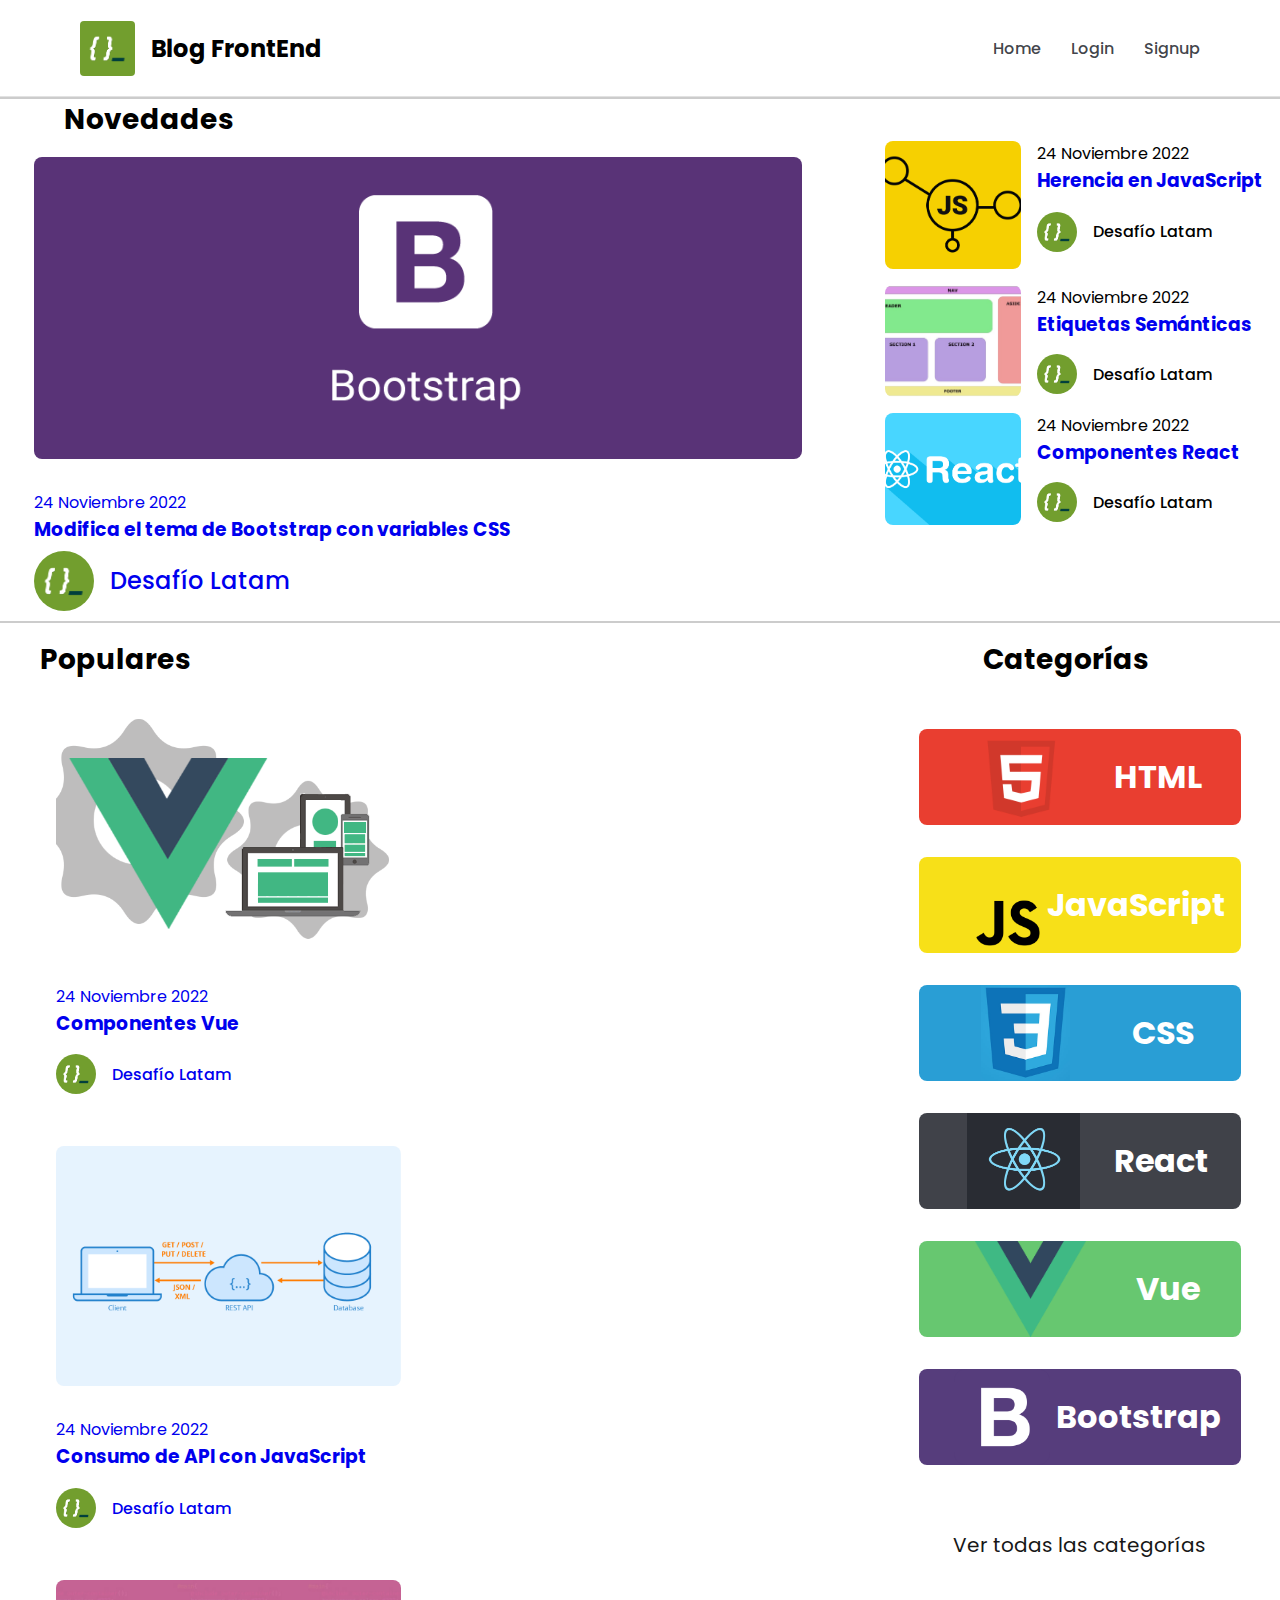
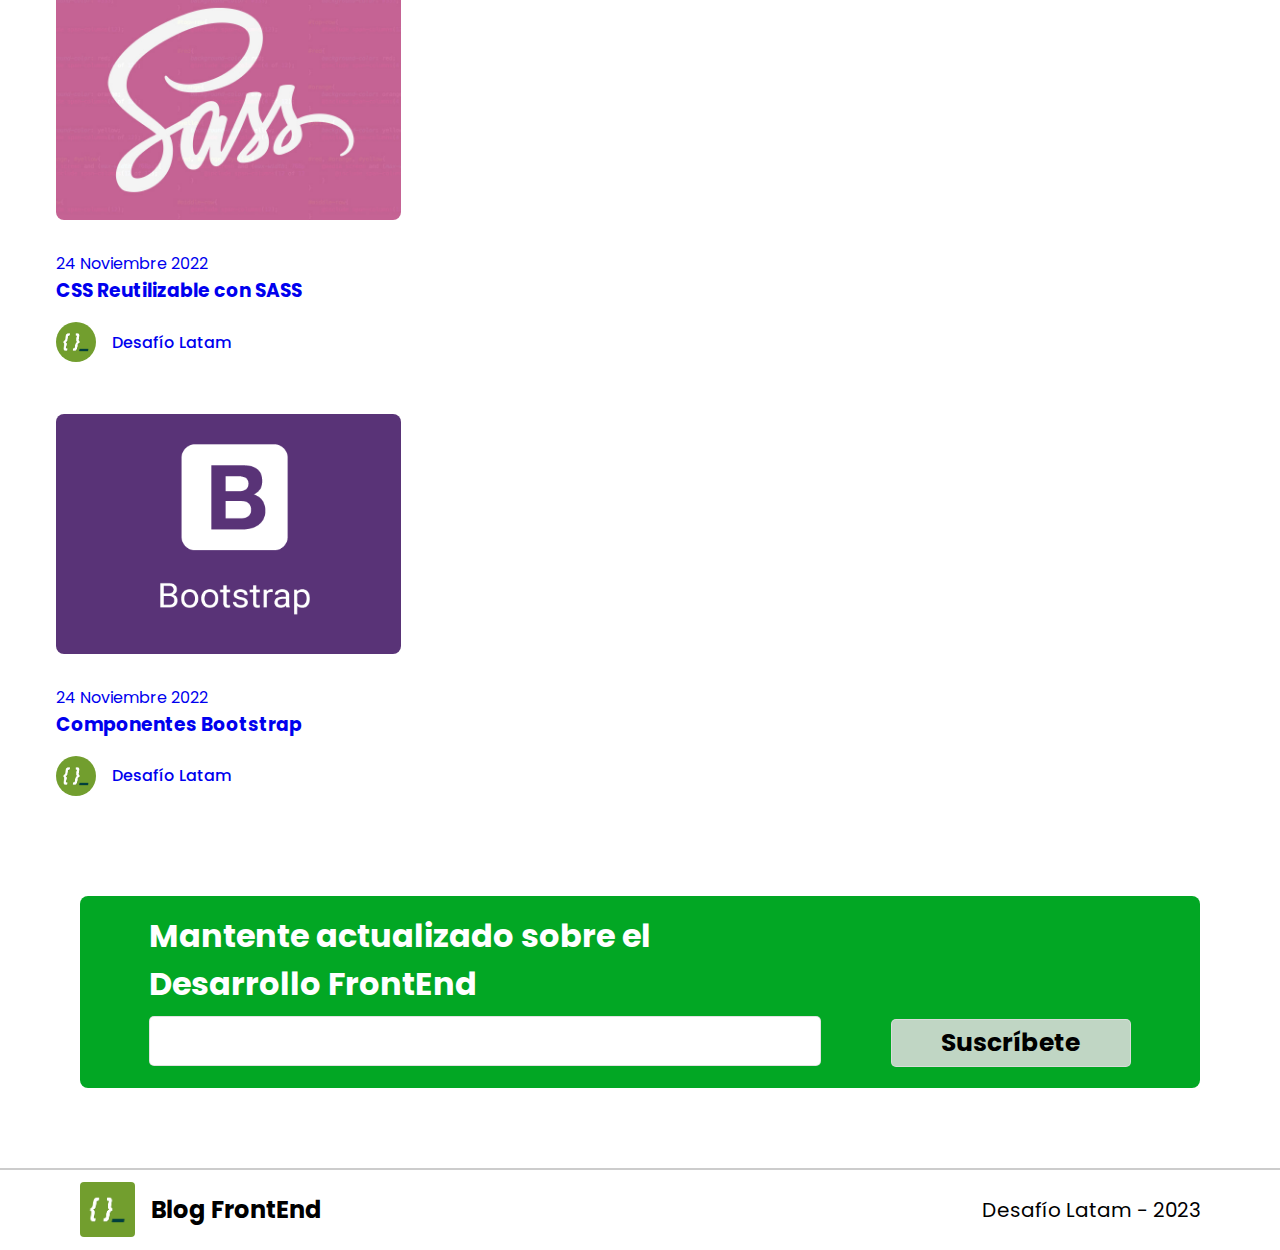
<file: sass/index.html>
<!DOCTYPE html>
<html lang="es-CL">
<head>
    <meta charset="UTF-8" />
    <meta name="viewport" content="width=device-width, initial-scale=1.0" />
    <meta name="author" content="N. Armijo" />
    <meta name="description" content="Posts relacionados al frontend" />
    <meta name="keywords" content="blog, frontend" />
    <title>Blog BEM</title>
    <!-- Google Fonts Poppins -->
    <link rel="preconnect" href="https://fonts.googleapis.com" />
    <link rel="preconnect" href="https://fonts.gstatic.com" crossorigin />
    <link href="https://fonts.googleapis.com/css2?family=Poppins:ital,wght@0,100;0,200;0,300;0,400;0,500;0,600;0,700;0,800;0,900;1,100;1,200;1,300;1,400;1,500;1,600;1,700;1,800;1,900&display=swap" rel="stylesheet" />
    <link rel="stylesheet" href="./assets/css/main.css" />
</head>
<body>
    <header class="header">
        <nav class="nav">
            <div class="logo">
                <img class="logo__img" src="./assets/img/logos/adl.png" alt="logo adl"/>
                <h1 class="logo__title">Blog FrontEnd</h1>
            </div>
            <ul class="nav__links">
                <li><a href="./index.html" class="nav__link">Home</a></li>
                <li><a href="./login.html" class="nav__link">Login</a></li>
                <li><a href="./registro.html" class="nav__link">Signup</a></li>
            </ul>
        </nav>
    </header>
    <section class="section--with-border">
        <h2 class="section__title">Novedades</h2>
        <div class="h-container">
            <div class="v-post">
                <a href="./post.html">
                    <img class="v-post__img" src="./assets/img/posts/bootstrap.png" alt="Bootstrap Logo" />
                    <span class="v-post__date">24 Noviembre 2022</span>
                    <h3 class="v-post__title">Modifica el tema de Bootstrap con variables CSS</h3>            
                    <div class="user">
                        <img class="user__img" src="./assets/img/logos/adl.png" alt="logo autor adl" />
                        <span class="user__text">Desafío Latam</span>
                    </div>
                </a>
            </div>
            <div class="aside-container">
                <div class="h-post">
                    <img class="h-post__img" src="./assets/img/posts/Herencia-JS.png" alt="Herencia JS" />
                    <div class="h-post__content">
                        <span class="h-post__date">24 Noviembre 2022</span>
                        <h3 class="h-post__title"><a href="./post.html">Herencia en JavaScript</a></h3>
                        <div class="user">
                            <img class="user__img--small" src="./assets/img/logos/adl.png" alt="logo autor adl" />
                            <span class="user__text--small">Desafío Latam</span>
                        </div>
                    </div>
                </div>
                <div class="h-post">
                    <img class="h-post__img" src="./assets/img/posts/Etiquetas-semánticas-HTML.png" alt="Etiquetas semánticas HTML" />
                    <div class="h-post__content">
                        <span class="h-post__date">24 Noviembre 2022</span>
                        <h3 class="h-post__title"><a href="./post.html">Etiquetas Semánticas</a></h3>
                        <div class="user">
                            <img class="user__img--small" src="./assets/img/logos/adl.png" alt="logo autor adl" />
                            <span class="user__text--small">Desafío Latam</span>
                        </div>
                    </div>
                </div>
                <div class="h-post">
                    <img class="h-post__img" src="./assets/img/posts/reactComponents.png" alt="Componentes React" />
                    <div class="h-post__content">
                        <span class="h-post__date">24 Noviembre 2022</span>
                        <h3 class="h-post__title"><a href="./post.html">Componentes React</a></h3>
                        <div class="user">
                            <img class="user__img--small" src="./assets/img/logos/adl.png" alt="logo autor adl" />
                            <span class="user__text--small">Desafío Latam</span>
                        </div>
                    </div>
                </div>
            </div>
        </div>
    </section>
    <section class="section--with-border">
        <div class="h-container">
            <div class="posts-container">
                <h2 class="posts-container__title">Populares</h2>
                <div class="v-post v-post--small">
                    <a href="./post.html">
                        <img class="v-post__img" src="./assets/img/posts/vue-components.png" alt="Componentes Vue"/>
                        <span class="v-post__date">24 Noviembre 2022</span>
                        <h3 class="v-post__title">Componentes Vue</h3>
                        <div class="user">
                            <img class="user__img--small" src="./assets/img/logos/adl.png" alt="logo autor adl"/>
                            <span class="user__text--small">Desafío Latam</span>
                        </div>
                    </a>
                    
                </div>  
                <div class="v-post v-post--small">
                    <a href="./post.html">
                        <img class="v-post__img" src="./assets/img/posts/api-js.png" alt="Consumo de API con JavaScript" />
                        <span class="v-post__date">24 Noviembre 2022</span>
                        <h3 class="v-post__title">Consumo de API con JavaScript</h3>
                        <div class="user">
                            <img class="user__img--small" src="./assets/img/logos/adl.png" alt="logo autor adl" />
                            <span class="user__text--small">Desafío Latam</span>
                        </div>
                    </a>
                </div>
                <div class="v-post v-post--small">
                    <a href="./post.html">
                        <img class="v-post__img" src="./assets/img/posts/sass.jpg" alt="CSS Reutilizable con SASS" />
                        <span class="v-post__date">24 Noviembre 2022</span>
                        <h3 class="v-post__title">CSS Reutilizable con SASS</h3>
                        <div class="user">
                            <img class="user__img--small" src="./assets/img/logos/adl.png" alt="logo autor adl" />
                            <span class="user__text--small">Desafío Latam</span>
                        </div>
                    </a>
                </div>
                <div class="v-post v-post--small">
                    <a href="./post.html">
                        <img class="v-post__img" src="./assets/img/posts/bootstrap.png" alt="Componentes Bootstrap" />
                        <span class="v-post__date">24 Noviembre 2022</span>
                        <h3 class="v-post__title">Componentes Bootstrap</h3>
                        <div class="user">
                            <img class="user__img--small" src="./assets/img/logos/adl.png" alt="logo autor adl" />
                            <span class="user__text--small">Desafío Latam</span>
                        </div>
                    </a>
                </div>
            </div>
            <div class="aside-container">
                <h2 class="aside-container__title">Categorías</h2>
                <a href="/post.html">
                    <div class="categoria categoria--html">
                        <img class="categoria__img" src="./assets/img/logos/html.png" alt="HTML Logo" />
                        <span class="categoria__text">HTML</span>
                    </div>
                </a>
                <a href="./post.html">
                    <div class="categoria categoria--js">
                        <img class="categoria__img" src="./assets/img/logos/js.png" alt="JavaScript Logo" />
                        <span class="categoria__text">JavaScript</span>
                    </div>
                </a>
                <a href="./post.html">
                    <div class="categoria categoria--css">
                        <img class="categoria__img" src="./assets/img/logos/css.png" alt="CSS Logo" />
                        <span class="categoria__text">CSS</span>
                    </div>
                </a>
                <a href="./post.html">
                    <div class="categoria categoria--react">
                        <img class="categoria__img" src="./assets/img/logos/react.png" alt="React Logo" />
                        <span class="categoria__text">React</span>
                    </div>
                </a>
                <a href="./post.html">
                    <div class="categoria categoria--vue">
                        <img class="categoria__img" src="./assets/img/logos/vue.png" alt="Vue Logo" />
                        <span class="categoria__text">Vue</span>
                    </div>
                </a>
                <a href="./post.html">
                    <div class="categoria categoria--bootstrap">
                        <img class="categoria__img" src="./assets/img/logos/bootstrap-logo.png" alt="Bootstrap Logo" />
                        <span class="categoria__text">Bootstrap</span>
                    </div>
                </a>
                <div class="categoria ">
                    <a href="./post.html">
                        <span class="categoria__text--black">Ver todas las categorías</span>
                    </a>
                </div>
            </div>
        </div>
    </section>
    <section class="suscripcion">
        <div class="suscripcion__main">
            <h2 class="suscripcion__title">Mantente actualizado sobre el Desarrollo FrontEnd</h2>
            <input type="email" name="email" id="email" class="input--wide">
        </div>
        <div class="suscripcion__aside">
            <a href="login.html" class="btn btn--suscripcion btn__text--bold">Suscríbete</a>
        </div>
    </section>
    <footer>
        <div class="footer">
            <div class="logo">
                <img class="logo__img" src="./assets/img/logos/adl.png" alt="logo adl" />
                <p class="logo__title">Blog FrontEnd</p>
            </div>
            <span class="footer__text">Desafío Latam - 2023</span>
        </div>
    </footer>
</body>
</html>
</file>
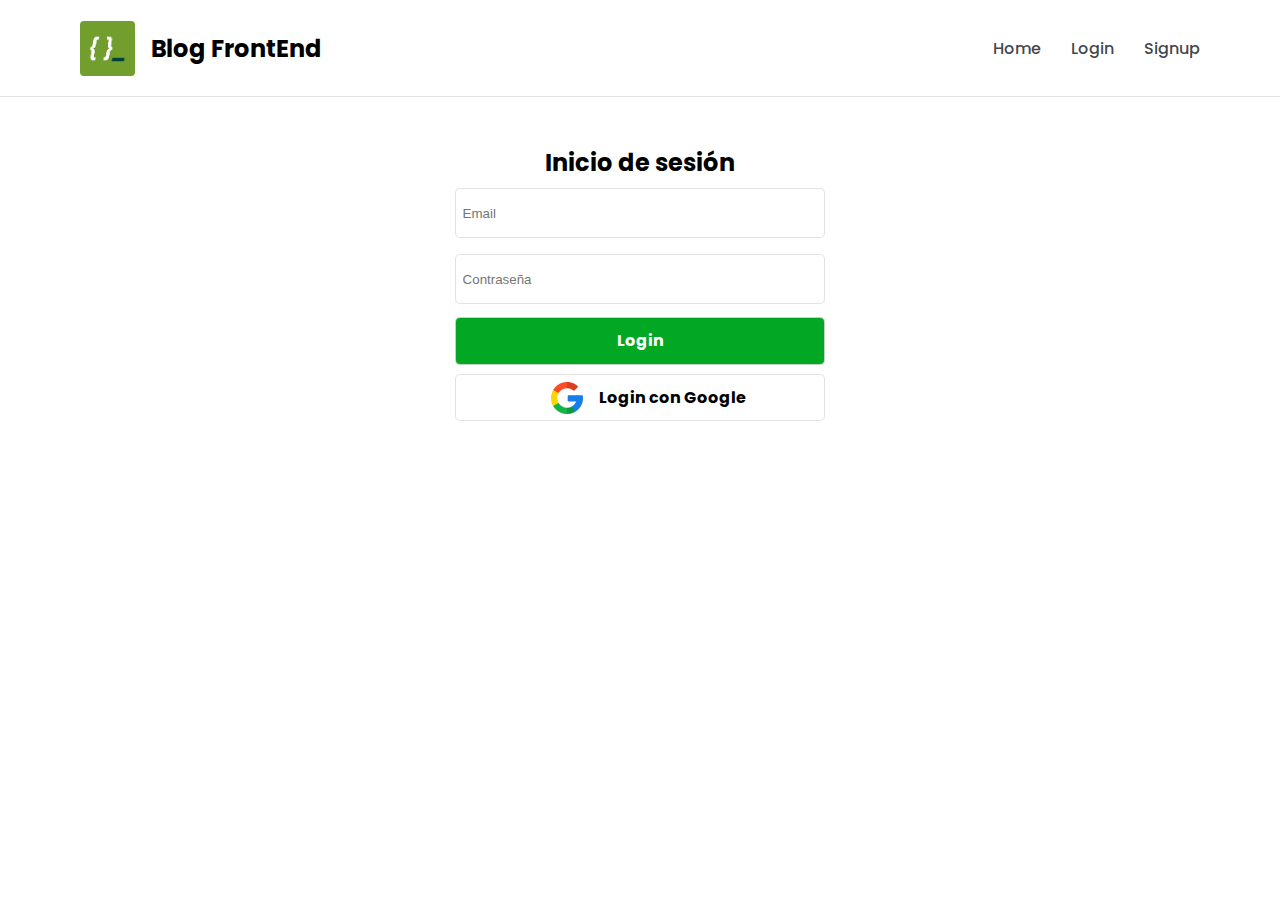
<file: sass/login.html>
<!DOCTYPE html>
<html lang="es-CL">
<head>
  <meta charset="UTF-8">
  <meta name="viewport" content="width=device-width, initial-scale=1.0">
  <title>Login</title>

  <!-- Font -->
  <link rel="preconnect" href="https://fonts.googleapis.com">
  <link rel="preconnect" href="https://fonts.gstatic.com" crossorigin>
  <link href="https://fonts.googleapis.com/css2?family=Poppins:ital,wght@0,100;0,200;0,300;0,400;0,500;0,600;0,700;0,800;0,900;1,100;1,200;1,300;1,400;1,500;1,600;1,700;1,800;1,900&display=swap" rel="stylesheet">

  <!-- CSS -->
  <link rel="stylesheet" href="assets/css/main.css">
</head>
<body>
    <header class="header">
        <nav class="nav">
            <div class="logo">
                <img class="logo__img" src="./assets/img/logos/adl.png" alt="logo adl"/>
                <h1 class="logo__title">Blog FrontEnd</h1>
            </div>
            <ul class="nav__links">
                <li><a href="./index.html" class="nav__link">Home</a></li>
                <li><a href="./login.html" class="nav__link">Login</a></li>
                <li><a href="./registro.html" class="nav__link">Signup</a></li>
            </ul>
        </nav>
    </header>
    <form action="" class="form">
        <h2>Inicio de sesión</h2>
        <input type="text" name="email" id="email" placeholder="Email">
        <input type="password" name="password" id="password" placeholder="Contraseña">
        <a class="btn btn--login btn--wide" href="./index.html">Login</a>
        <a class="btn btn--google btn--wide btn__text--bold" href="/index.html">
        <img src="./assets/img/logos/google.png" alt="Logo de google" class="btn__img">Login con Google</a>    
    </form>
</body>
</html>
</file>
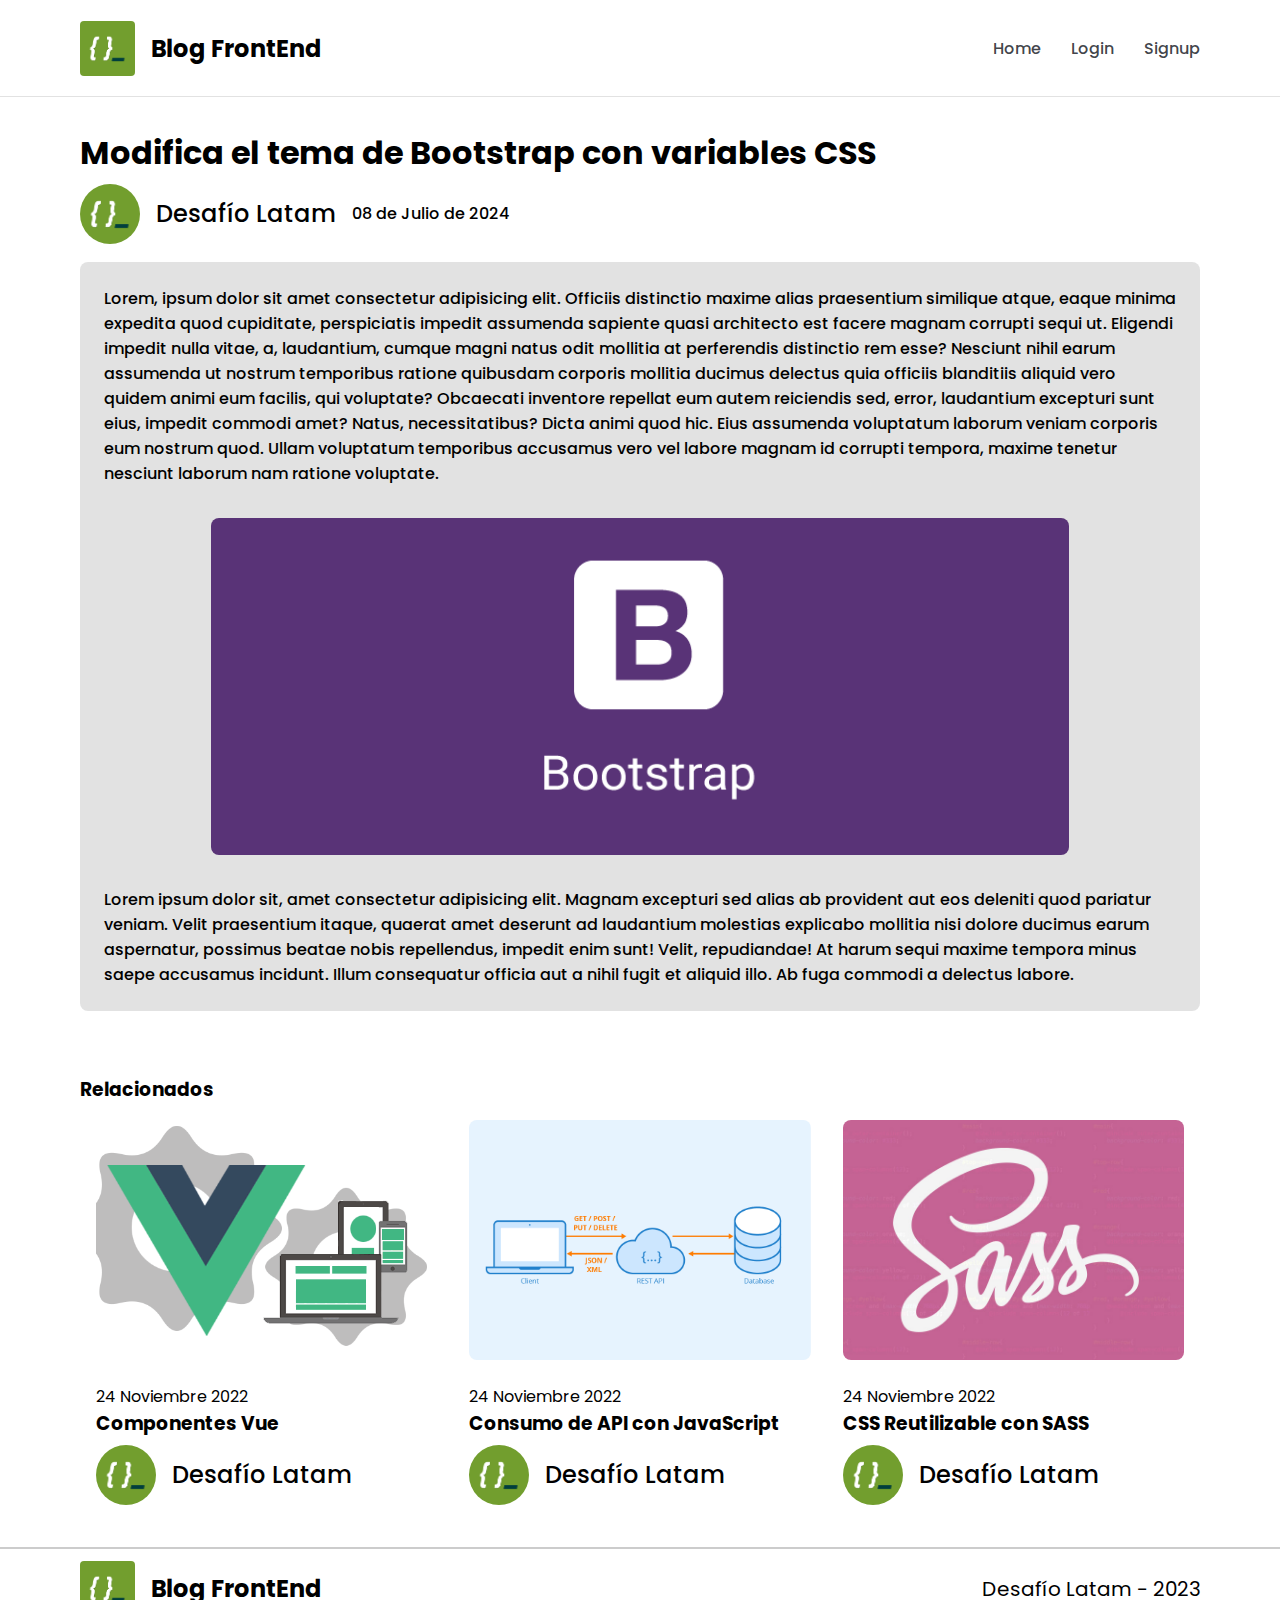
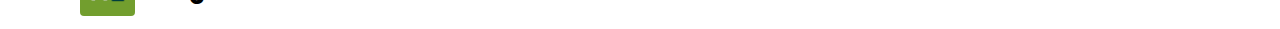
<file: sass/post.html>
<!DOCTYPE html>
<html lang="es-CL">
<head>
  <meta charset="UTF-8">
  <meta name="viewport" content="width=device-width, initial-scale=1.0">
  <title>Blog FrontEnd</title>

  <!-- Font -->
  <link rel="preconnect" href="https://fonts.googleapis.com">
  <link rel="preconnect" href="https://fonts.gstatic.com" crossorigin>
  <link href="https://fonts.googleapis.com/css2?family=Poppins:ital,wght@0,100;0,200;0,300;0,400;0,500;0,600;0,700;0,800;0,900;1,100;1,200;1,300;1,400;1,500;1,600;1,700;1,800;1,900&display=swap" rel="stylesheet">

  <!-- CSS -->
  <link rel="stylesheet" href="assets/css/main.css">
</head>
<body>
  <header class="header">
    <nav class="nav">
      <div class="logo">
          <img class="logo__img" src="./assets/img/logos/adl.png" alt="logo adl"/>
          <h1 class="logo__title">Blog FrontEnd</h1>
      </div>
      <ul class="nav__links">
        <li><a href="./index.html" class="nav__link">Home</a></li>
        <li><a href="./login.html" class="nav__link">Login</a></li>
        <li><a href="./registro.html" class="nav__link">Signup</a></li>
      </ul>
    </nav>
  </header>

  <!-- Blog -->
  
  <div class="section">
    <!-- Título -->
    <h1>Modifica el tema de Bootstrap con variables CSS</h1>

    <!-- Componente Usuario -->
    <div class="user">
      <img class="user__img" src="assets/img/logos/adl.png" alt="foto usuario">
      <span class="user__text">Desafío Latam</span>
      <span class="user__date">08 de Julio de 2024</span>
    </div>
    <!-- fecha -->

    <div class="post-full-screen">
      <p>Lorem, ipsum dolor sit amet consectetur adipisicing elit. Officiis distinctio maxime alias praesentium similique atque, eaque minima expedita quod cupiditate, perspiciatis impedit assumenda sapiente quasi architecto est facere magnam corrupti sequi ut. Eligendi impedit nulla vitae, a, laudantium, cumque magni natus odit mollitia at perferendis distinctio rem esse? Nesciunt nihil earum assumenda ut nostrum temporibus ratione quibusdam corporis mollitia ducimus delectus quia officiis blanditiis aliquid vero quidem animi eum facilis, qui voluptate? Obcaecati inventore repellat eum autem reiciendis sed, error, laudantium excepturi sunt eius, impedit commodi amet? Natus, necessitatibus? Dicta animi quod hic. Eius assumenda voluptatum laborum veniam corporis eum nostrum quod. Ullam voluptatum temporibus accusamus vero vel labore magnam id corrupti tempora, maxime tenetur nesciunt laborum nam ratione voluptate.</p>
      <img class="post-full-screen__img" src="assets/img/posts/bootstrap.png" alt="">
      <p>Lorem ipsum dolor sit, amet consectetur adipisicing elit. Magnam excepturi sed alias ab provident aut eos deleniti quod pariatur veniam. Velit praesentium itaque, quaerat amet deserunt ad laudantium molestias explicabo mollitia nisi dolore ducimus earum aspernatur, possimus beatae nobis repellendus, impedit enim sunt! Velit, repudiandae! At harum sequi maxime tempora minus saepe accusamus incidunt. Illum consequatur officia aut a nihil fugit et aliquid illo. Ab fuga commodi a delectus labore.</p>
    </div>

    <!-- Post Principal -->
  </div>



  <!-- Componente Carta/Post Horizontal -->
  <div class="section">
    <h3>Relacionados</h3>
    <div class="h-container">
      <div class="v-post v-post--small">
        <img class="v-post__img" src="assets/img/posts/vue-components.png" alt="Bootstrap Logo">
        <span class="v-post__date">
          24 Noviembre 2022
        </span>
        <h3 class="v-post__title">Componentes Vue</h3>
  
        <div class="user user--small">
          <img class="user__img" src="assets/img/logos/adl.png" alt="foto usuario">
          <span class="user__text">Desafío Latam</span>
        </div>
      </div>
  
      <div class="v-post v-post--small">
        <img class="v-post__img" src="assets/img/posts/api-js.png" alt="Bootstrap Logo">
        <span class="v-post__date">
          24 Noviembre 2022
        </span>
        <h3 class="v-post__title">Consumo de API con JavaScript</h3>
  
        <div class="user user--small">
          <img class="user__img" src="assets/img/logos/adl.png" alt="foto usuario">
          <span class="user__text">Desafío Latam</span>
        </div>
      </div>
  
      <div class="v-post v-post--small">
        <img class="v-post__img" src="assets/img/posts/sass.jpg" alt="Bootstrap Logo">
        <span class="v-post__date">
          24 Noviembre 2022
        </span>
        <h3 class="v-post__title">CSS Reutilizable con SASS</h3>
  
        <div class="user user--small">
          <img class="user__img" src="assets/img/logos/adl.png" alt="foto usuario">
          <span class="user__text">Desafío Latam</span>
        </div>
      </div>
    </div>
  </div>
  
  <footer>
    <div class="footer">
        <div class="logo">
            <img class="logo__img" src="./assets/img/logos/adl.png" alt="logo adl" />
            <p class="logo__title">Blog FrontEnd</p>
        </div>
        <span class="footer__text">Desafío Latam - 2023</span>
    </div>
</footer>
</body>
</html>
</file>
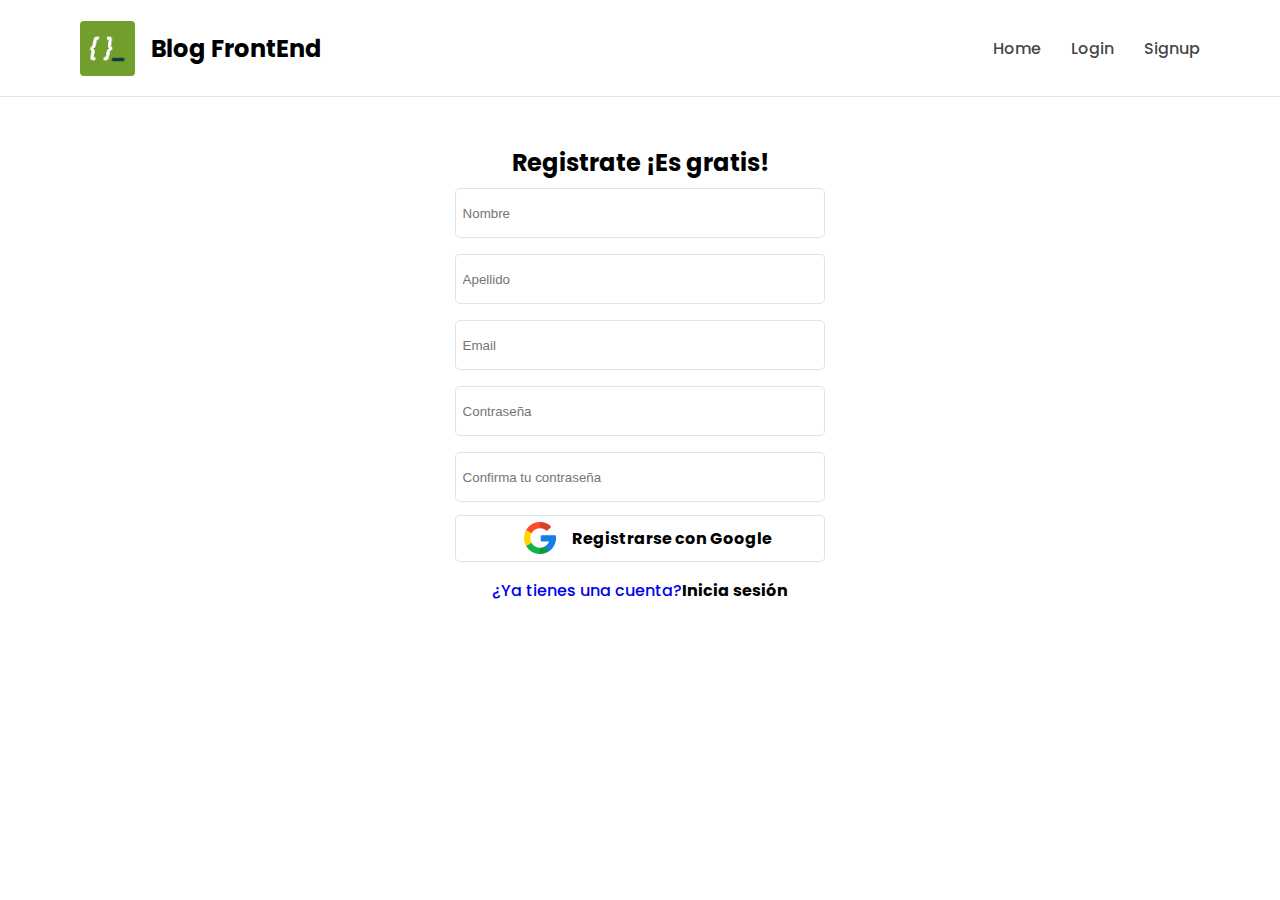
<file: sass/registro.html>
<!DOCTYPE html>
<html lang="es-CL">
  <head>
    <meta charset="UTF-8" />
    <meta name="viewport" content="width=device-width, initial-scale=1.0" />
    <title>Registrarse</title>

    <!-- Font -->
    <link rel="preconnect" href="https://fonts.googleapis.com" />
    <link rel="preconnect" href="https://fonts.gstatic.com" crossorigin />
    <link
      href="https://fonts.googleapis.com/css2?family=Poppins:ital,wght@0,100;0,200;0,300;0,400;0,500;0,600;0,700;0,800;0,900;1,100;1,200;1,300;1,400;1,500;1,600;1,700;1,800;1,900&display=swap"
      rel="stylesheet"
    />

    <!-- CSS -->
    <link rel="stylesheet" href="assets/css/main.css" />
  </head>
  <body>
    <!-- inicio nav -->
    <header class="header">
      <nav class="nav">
        <div class="logo">
          <img class="logo__img" src="./assets/img/logos/adl.png" alt="logo adl"/>
          <h1 class="logo__title">Blog FrontEnd</h1>
        </div>
        <ul class="nav__links">
          <li><a href="./index.html" class="nav__link">Home</a></li>
          <li><a href="./login.html" class="nav__link">Login</a></li>
          <li><a href="./registro.html" class="nav__link">Signup</a></li>
        </ul>
      </nav>
    </header>
    <form action="" class="form">
      <h2>Registrate ¡Es gratis!</h2>
      <input type="text" name="nombre" id="nombre" placeholder="Nombre" />
      <input type="text" name="apellido" id="apellido" placeholder="Apellido" />
      <input type="email" name="email" id="email" placeholder="Email" />
      <input type="password" name="password" id="password" placeholder="Contraseña"/>
      <input type="password" name="password2"id="password2" placeholder="Confirma tu contraseña"/>
      <a class="btn btn--google btn--wide btn__text--bold" href="/login.html">
        <img src="./assets/img/logos/google.png" alt="Logo de google" class="btn__img"/>Registrarse con Google</a>
      <a class="btn btn--no-border btn--wide" href="/login.html">¿Ya tienes una cuenta?<span class="btn__text--bold">Inicia sesión</span></a>
    </form>
  </body>
</html>
</file>
<file: sass/assets/css/main.css>
* {
  margin: 0;
  padding: 0;
  box-sizing: border-box;
  border: 0;
}

body {
  font-family: "Poppins", sans-serif;
  color: #171717;
  font-weight: 500;
}

footer {
  border-top: solid 2px #CCCCCC;
}

html, body {
  font-family: "Poppins", sans-serif;
  font-weight: 500;
}

.header {
  padding: 2rem 5rem;
  border-bottom: 1px solid rgba(221, 221, 221, 0.8666666667);
}

.h-container {
  width: 100%;
  display: flex;
  flex-direction: row;
  justify-content: space-around;
}

.posts-container {
  display: flex;
  flex-direction: row;
  flex-wrap: wrap;
  gap: 1rem;
  width: 60%;
  padding-top: 1rem;
}

.aside-container {
  margin-left: 2rem;
  display: flex;
  flex-direction: column;
}

.section {
  padding: 2rem 5rem;
}

.suscripcion {
  height: 12rem;
  margin: 5rem;
}

.form {
  padding: 3rem 1.5rem;
  margin: auto;
  display: flex;
  justify-content: center;
  flex-direction: column;
  align-items: center;
}

.footer {
  display: flex;
  justify-content: space-between;
  align-items: center;
  margin: 0 5rem;
}
.footer__text {
  font-weight: 400;
  font-size: 20px;
}

.nav {
  height: 2rem;
  display: flex;
  align-items: center;
  justify-content: space-between;
}
.nav__text {
  color: #000000;
  font-weight: 700;
  font-size: 2rem;
}
.nav__links {
  list-style: none;
  display: flex;
}
.nav__link {
  padding-left: 1.875rem;
  text-decoration: none;
  color: rgba(41, 44, 51, 0.8941176471);
}

.logo {
  display: flex;
  flex-direction: row;
  align-items: center;
  height: 5rem;
}
.logo__img {
  height: 55px;
  width: 55px;
  border-radius: 4px;
}
.logo__title {
  font-weight: 700;
  font-size: 24px;
  padding-left: 1rem;
}

.suscripcion {
  background-color: #02A724;
  border-radius: 0.5rem;
  display: flex;
  justify-content: space-evenly;
}
.suscripcion__main {
  width: 60%;
  margin-bottom: 1rem;
  display: flex;
  flex-direction: column;
  justify-content: space-between;
}
.suscripcion__title {
  margin-top: 1rem;
  font-size: 2rem;
  color: white;
}
.suscripcion__aside {
  align-self: self-end;
  padding-bottom: 1rem;
}

.v-post {
  margin: 1rem;
  display: flex;
  flex-direction: column;
  width: 60%;
}
.v-post__date {
  font-weight: 400;
  font-size: 1rem;
}
.v-post__img {
  border-radius: 0.5rem;
  margin-bottom: 1.5rem;
  object-fit: cover;
  width: 100%;
}
.v-post__title {
  font-weight: 700;
}
.v-post--small {
  width: 45%;
}
.v-post--small .v-post__img {
  height: 15rem;
}

.h-post {
  display: flex;
  flex-direction: row;
  height: 8rem;
}
.h-post:not(:first-of-type) {
  padding-top: 1rem;
}
.h-post__content {
  display: flex;
  flex-direction: column;
}
.h-post__img {
  height: 100%;
  border-radius: 8px;
  margin-right: 1rem;
  width: 8.5rem;
  object-fit: cover;
}
.h-post__date {
  font-weight: 400;
  font-size: 1rem;
}
.h-post__title {
  font-weight: 700;
}

.post-full-screen {
  width: 100%;
  margin-top: 1.5rem;
  background-color: rgba(221, 221, 221, 0.8666666667);
  display: flex;
  flex-direction: column;
  row-gap: 2rem;
  border-radius: 0.5rem;
  padding: 1.5rem 1.5rem;
}
.post-full-screen__img {
  display: inline-block;
  justify-self: center;
  border-radius: 0.5rem;
  margin-inline: auto;
  width: 80%;
}

.section__title {
  margin: 0 4rem;
  width: 100%;
  font-size: 28px;
}
.section--with-border {
  border-top: solid 2px #CCCCCC;
}

.aside-container__title {
  margin: 0 4rem;
  width: 100%;
  font-size: 28px;
  padding: 1rem 0;
}

.posts-container__title {
  width: 100%;
  font-size: 28px;
}

.categoria {
  border-radius: 0.5rem;
  height: 6rem;
  display: flex;
  flex-direction: row;
  align-items: center;
  justify-content: space-around;
  margin-top: 2rem;
}
.categoria:not(:first-of-type) {
  margin-top: 2rem;
}
.categoria__img {
  height: 100%;
  margin-left: 2rem;
  object-fit: cover;
}
.categoria__text {
  font-size: 2rem;
  margin-right: 1rem;
  text-align: right;
  color: #ffffff;
  font-weight: 700;
}
.categoria--html {
  background-color: #E93E30;
}
.categoria--js {
  background-color: #F7E018;
}
.categoria--css {
  background-color: #299ED5;
}
.categoria--react {
  background-color: rgba(41, 44, 51, 0.8941176471);
}
.categoria--vue {
  background-color: #67C770;
}
.categoria--bootstrap {
  background-color: #563D7C;
}
.categoria__text--black {
  color: #171717;
  font-weight: 400;
  font-size: 20px;
}

.btn {
  border: 1px solid rgba(221, 221, 221, 0.8666666667);
  border-radius: 5px;
  padding: 0.4rem 0.5rem;
  margin: 0.3rem 0;
  text-decoration: none;
  display: flex;
  justify-content: center;
  align-items: center;
  font-size: 1rem;
}
.btn--no-border {
  border-width: 0;
}
.btn--wide {
  width: 30%;
}
.btn__img {
  padding: 0 1rem;
  height: 32px;
}
.btn--google {
  background-color: white;
}
.btn--login {
  height: 3rem;
  background-color: #02A724;
  color: white;
  font-weight: 700;
}
.btn--suscripcion {
  height: 3rem;
  width: 15rem;
  background-color: rgba(221, 221, 221, 0.8666666667);
  color: white;
  font-weight: 700;
  font-size: 25px;
}
.btn__text--bold {
  font-weight: 700;
  color: #000000;
}

input[type=text],
input[type=url],
input[type=password],
input[type=email],
input[type=number],
input[type=date] {
  width: 30%;
  height: 2rem;
  padding: 1.5rem 0.4rem;
  border: 1px solid rgba(221, 221, 221, 0.8666666667);
  border-radius: 5px;
  margin: 0.5rem 0;
}
input[type=text].input--wide,
input[type=url].input--wide,
input[type=password].input--wide,
input[type=email].input--wide,
input[type=number].input--wide,
input[type=date].input--wide {
  width: 100%;
}

.user {
  display: flex;
  margin-top: 0.8rem;
  flex-direction: row;
  align-self: baseline;
  align-items: center;
  height: 3rem;
}
.user__img {
  border-radius: 50%;
  height: 60px;
  width: 60px;
  margin-right: 1rem;
}
.user__img--small {
  border-radius: 50%;
  height: 40px;
  width: 40px;
  margin-right: 1rem;
}
.user__text {
  font-weight: 500;
  font-size: 1.5rem;
  margin-right: 1rem;
}
.user__text--small {
  font-size: 1rem;
}

html, body {
  color: #000000;
}

a {
  text-decoration: none;
}

/*# sourceMappingURL=main.css.map */
</file>
